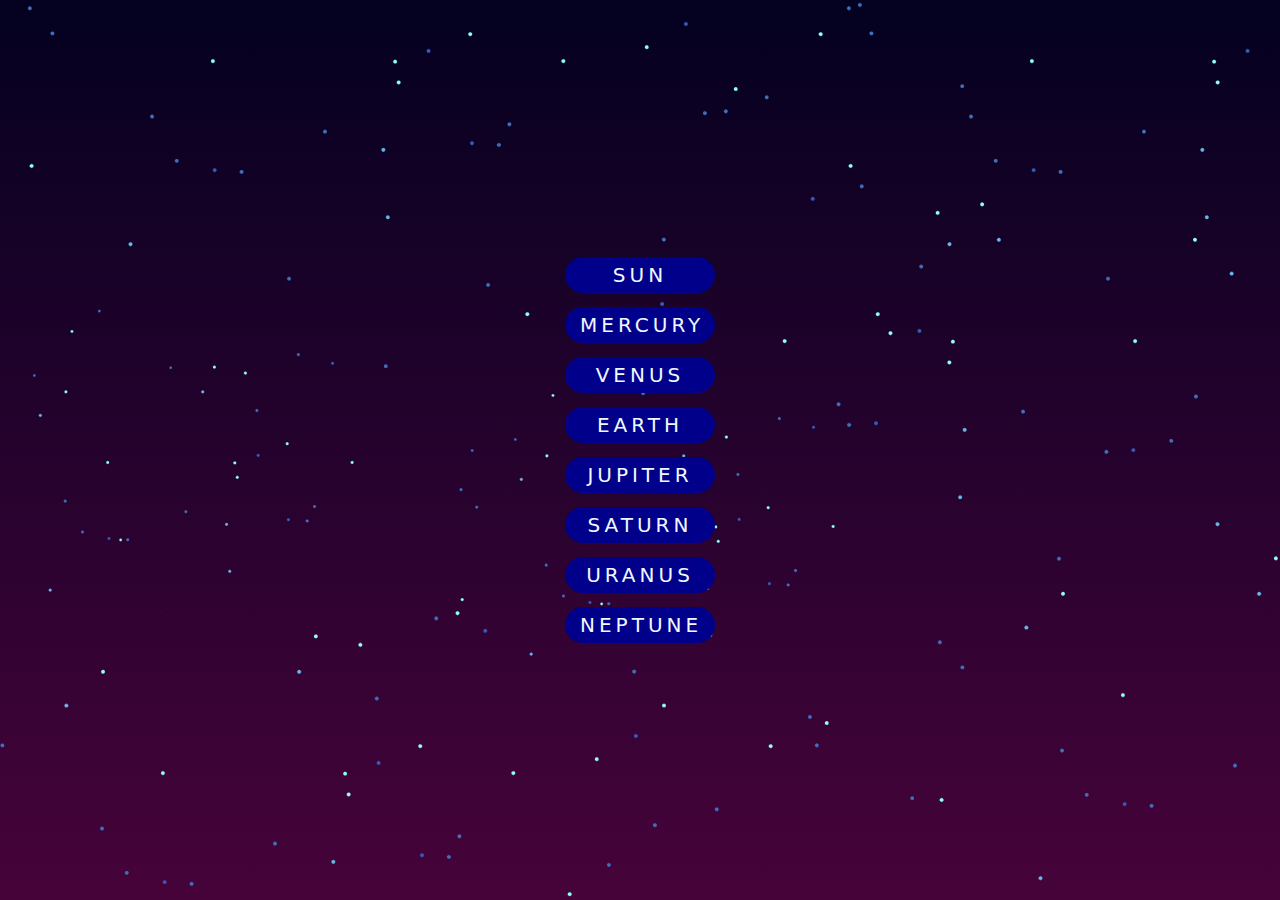
<file: index.html>
<!DOCTYPE html>
<html lang="en">
<head>
    <meta charset="UTF-8">
    <meta http-equiv="X-UA-Compatible" content="IE=edge">
    <meta name="viewport" content="width=, initial-scale=1.0">
    <title>Modern Navbar</title>
    <link rel="stylesheet" href="style.css">
</head>
<body>
   
    <section>

        <ul>
            <li data-text="sun"><a href="">SUN</a></li>
            <li data-text="mercury"><a href="">MERCURY</a></li>
            <li data-text="venus"><a href="">VENUS</a></li>
            <li data-text="earth"><a href="" >EARTH</a></li>
            <li data-text="jupiter"><a href="">JUPITER</a></li>
            <li data-text="saturn"><a href="">SATURN</a></li>
            <li data-text="uranus"><a href="">URANUS</a></li>
            <li data-text="neptune"><a href="">NEPTUNE</a></li>  
        </ul>

    </section>

</body>
</html>
</file>
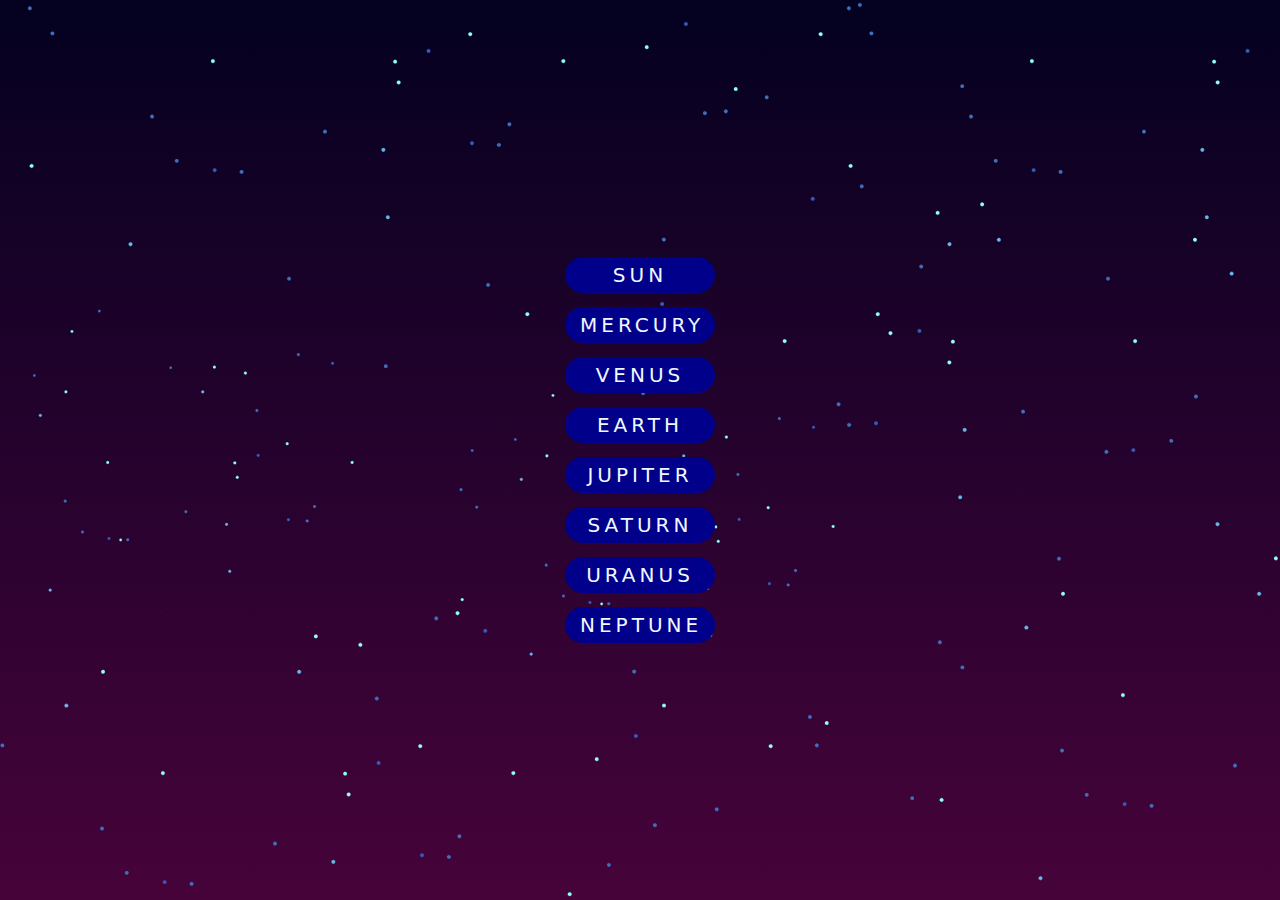
<file: index1.html>
<!DOCTYPE html>
<html lang="en">
<head>
    <meta charset="UTF-8">
    <meta http-equiv="X-UA-Compatible" content="IE=edge">
    <meta name="viewport" content="width=, initial-scale=1.0">
    <title>Modern Navbar</title>
    <link rel="stylesheet" href="style.css">
</head>
<body>
   
    <section>

        <ul>
            <li data-text="sun"><a href="">SUN</a></li>
            <li data-text="mercury"><a href="">MERCURY</a></li>
            <li data-text="venus"><a href="">VENUS</a></li>
            <li data-text="earth"><a href="" >EARTH</a></li>
            <li data-text="jupiter"><a href="">JUPITER</a></li>
            <li data-text="saturn"><a href="">SATURN</a></li>
            <li data-text="uranus"><a href="">URANUS</a></li>
            <li data-text="neptune"><a href="">NEPTUNE</a></li>  
        </ul>

    </section>

</body>
</html>
</file>
<file: style.css>
*{
    margin: 0;
    padding: 0;
}

body{
    background: linear-gradient(rgb(4, 1, 32),rgb(70, 3, 58));
    height: 100vh;
    font-family: system-ui;
}

section {
    background: url(stars1.png);
    height: 100vh;
    display: flex;
    justify-content: center;
    align-items: center;
}

ul{
   text-align: center; 
}

ul:hover li a{
    opacity: 0;
}

ul li {
    list-style: none;
    margin: 14px 0;
}

ul li a {
    color: aliceblue;
    text-decoration: none;
    font-size: 20px;
    font-weight: 500;
    letter-spacing: 4px;
    background: darkblue;
    padding: 6px 15px;
    border-radius: 20px;
    display: block;
    transition: 0.5s;
    width: 120px;
    position: relative;
    z-index: 10;
}

ul li a:hover {
   transform : scale(1.5);
   background: darkmagenta;
   opacity: 1;
}

ul li::after{
    color: antiquewhite;
    content: attr(data-text);
    position: absolute;
    left: 50%;
    top: 50%;
    transform: translate(-50%,-50%);
    font-size: 80px;
    text-transform: uppercase;
    font-weight: 900;
    opacity: 0;
    pointer-events: none;
    letter-spacing: 50px;
    transition: 0.5s;
}

ul li:hover:after{
    opacity: 0.5;
    letter-spacing: 5px;
}

ul li::before{
    content: '';
    width: 180px;
    height: 80px;
    background: white;
    position: absolute;
    left: 50%;
    top: 50%;
    right: 50%; 
    transform: translate(-50%,80%);
    border-radius: 50%;
    box-shadow: 0 0 80px orangered;
    opacity: 0;
    transition: 0.5s;
}

ul li:hover::before{
    opacity: 0.5;
    width: 80px;
}
</file>
